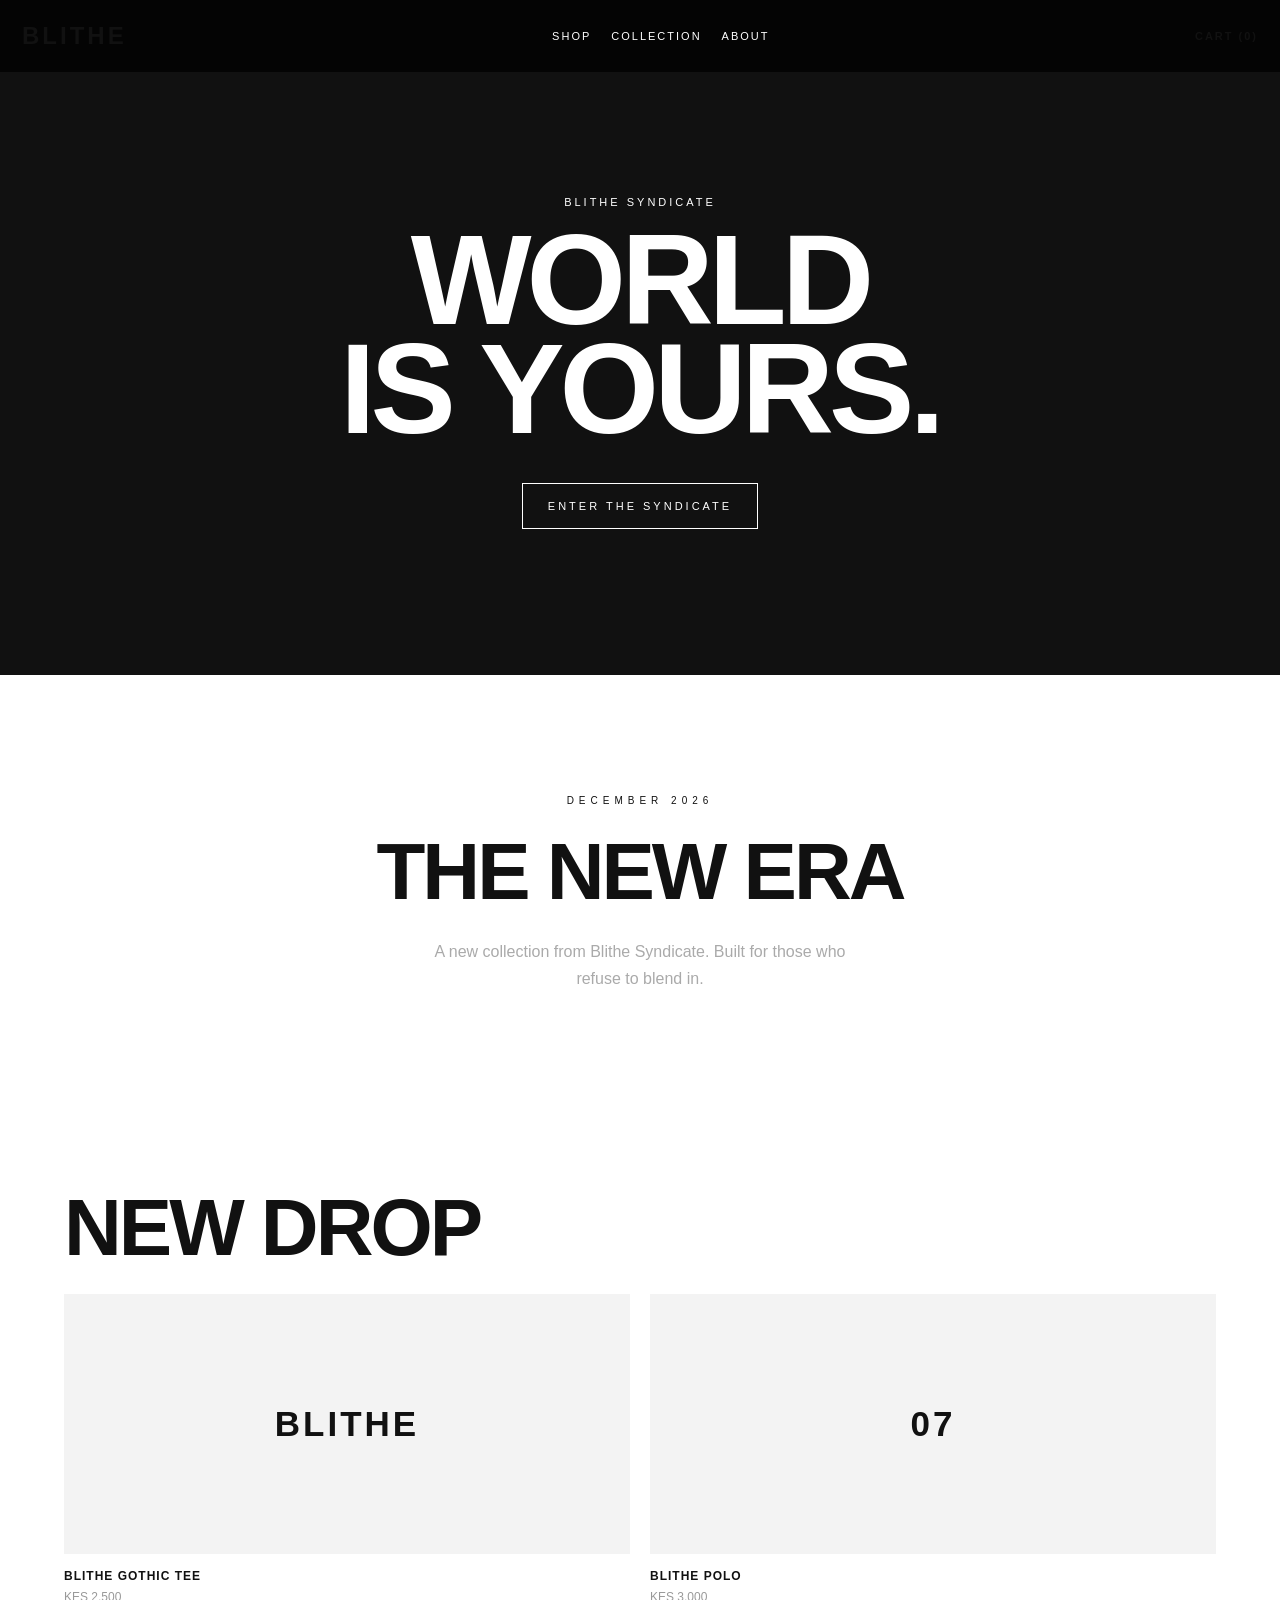
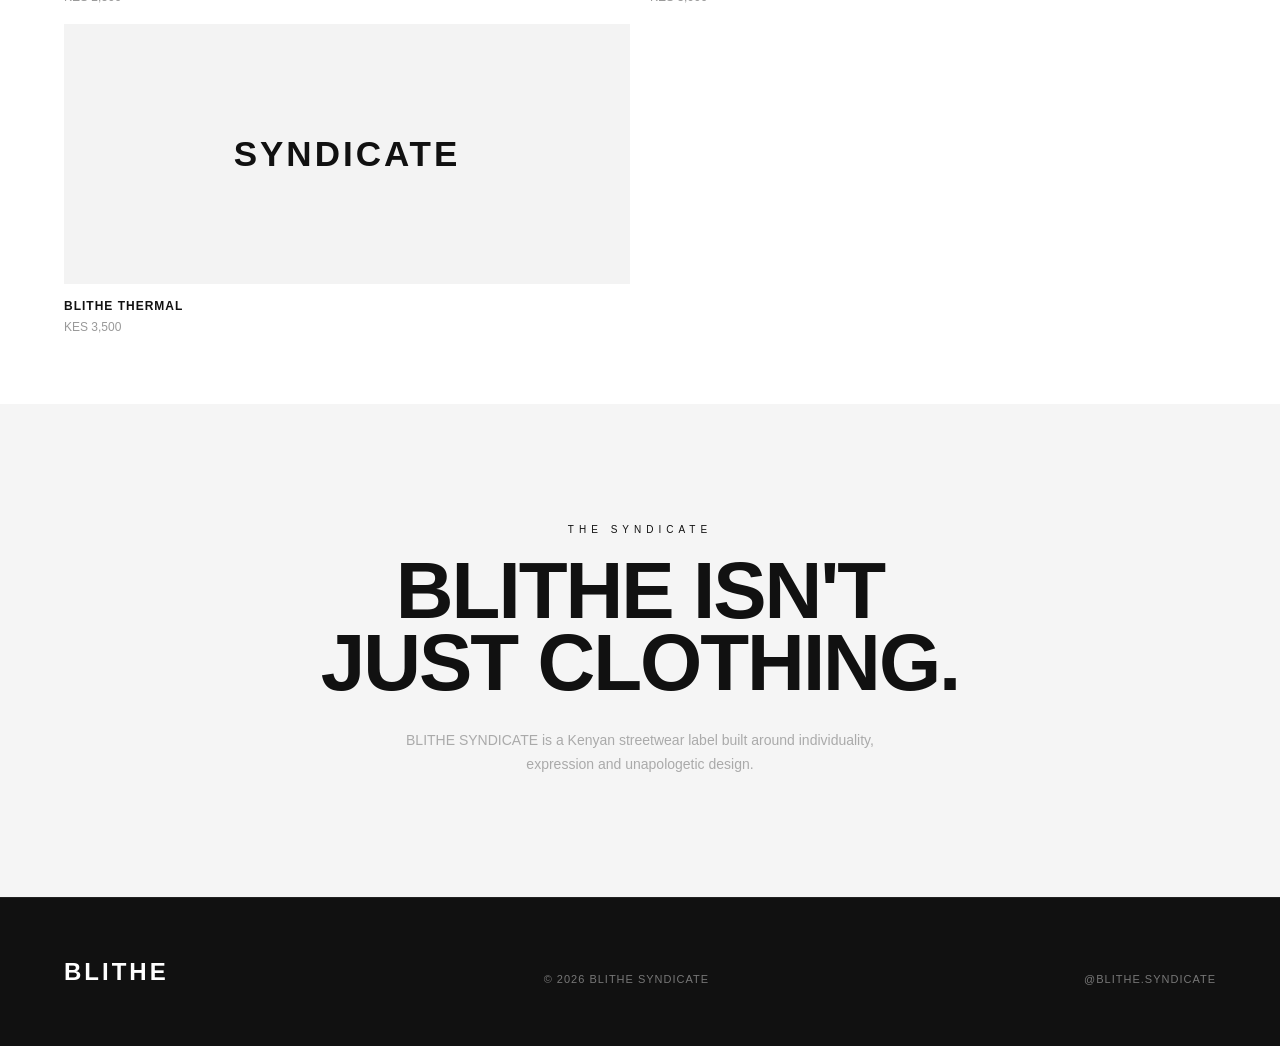
<file: Index.html>
<!DOCTYPE html>
<html lang="en">
<head>
    <meta charset="UTF-8">
    <meta name="viewport" content="width=device-width, initial-scale=1.0">

    <title>BLITHE SYNDICATE</title>

    <link rel="stylesheet" href="style.css">
</head>

<body>

    <nav>
        <div class="logo">BLITHE</div>

        <div class="menu">
            <a href="#shop">SHOP</a>
            <a href="#collection">COLLECTION</a>
            <a href="#about">ABOUT</a>
        </div>

        <div class="cart">CART (0)</div>
    </nav>

    <main>

        <section class="hero">
            <div class="hero-content">
                <p class="small-text">BLITHE SYNDICATE</p>

                <h1>WORLD<br>IS YOURS.</h1>

                <a href="#shop" class="button">
                    ENTER THE SYNDICATE
                </a>
            </div>
        </section>


        <section id="collection" class="collection">
            <p class="small-text">DECEMBER 2026</p>

            <h2>THE NEW ERA</h2>

            <p class="description">
                A new collection from Blithe Syndicate.
                Built for those who refuse to blend in.
            </p>
        </section>


        <section id="shop" class="shop">

            <h2>NEW DROP</h2>

            <div class="products">

                <div class="product">
                    <div class="product-image">
                        BLITHE
                    </div>

                    <h3>BLITHE GOTHIC TEE</h3>
                    <p>KES 2,500</p>
                </div>


                <div class="product">
                    <div class="product-image">
                        07
                    </div>

                    <h3>BLITHE POLO</h3>
                    <p>KES 3,000</p>
                </div>


                <div class="product">
                    <div class="product-image">
                        SYNDICATE
                    </div>

                    <h3>BLITHE THERMAL</h3>
                    <p>KES 3,500</p>
                </div>

            </div>

        </section>


        <section id="about" class="about">

            <p class="small-text">THE SYNDICATE</p>

            <h2>BLITHE ISN'T<br>JUST CLOTHING.</h2>

            <p>
                BLITHE SYNDICATE is a Kenyan streetwear label
                built around individuality, expression and
                unapologetic design.
            </p>

        </section>

    </main>


    <footer>

        <div class="logo">BLITHE</div>

        <p>© 2026 BLITHE SYNDICATE</p>

        <p>@BLITHE.SYNDICATE</p>

    </footer>

    <script src="script.js"></script>

</body>
</html>
</file>
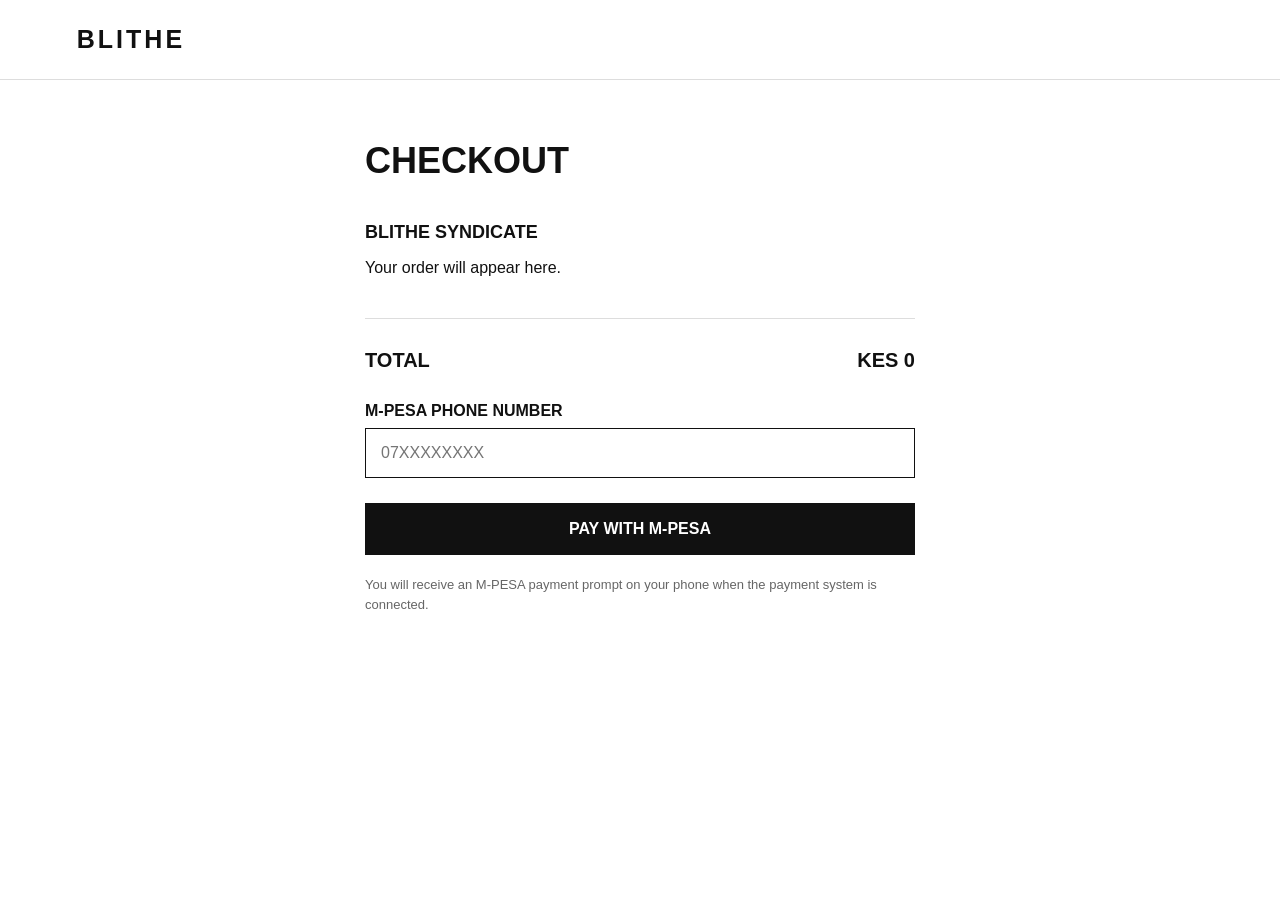
<file: checkout.html>
<!DOCTYPE html>
<html lang="en">

<head>
    <meta charset="UTF-8">
    <meta name="viewport" content="width=device-width, initial-scale=1.0">

    <title>BLITHE SYNDICATE — CHECKOUT</title>

    <style>
        * {
            box-sizing: border-box;
        }

        body {
            margin: 0;
            font-family: Arial, sans-serif;
            background: #fff;
            color: #111;
        }

        header {
            padding: 25px 6%;
            border-bottom: 1px solid #ddd;
        }

        .logo {
            font-size: 25px;
            font-weight: 900;
            letter-spacing: 3px;
        }

        .checkout {
            max-width: 600px;
            margin: 60px auto;
            padding: 0 25px;
        }

        h1 {
            font-size: 36px;
            margin-bottom: 40px;
        }

        .order {
            border-bottom: 1px solid #ddd;
            padding-bottom: 25px;
            margin-bottom: 30px;
        }

        .order-name {
            font-weight: bold;
            font-size: 18px;
        }

        .total {
            display: flex;
            justify-content: space-between;
            font-size: 20px;
            font-weight: bold;
            margin: 30px 0;
        }

        label {
            display: block;
            margin-bottom: 8px;
            font-weight: bold;
        }

        input {
            width: 100%;
            padding: 15px;
            border: 1px solid #111;
            font-size: 16px;
            margin-bottom: 25px;
        }

        button {
            width: 100%;
            padding: 17px;
            background: #111;
            color: white;
            border: none;
            font-weight: bold;
            font-size: 16px;
            cursor: pointer;
        }

        .note {
            margin-top: 20px;
            font-size: 13px;
            color: #666;
            line-height: 1.5;
        }
    </style>
</head>

<body>

    <header>
        <div class="logo">BLITHE</div>
    </header>

    <main class="checkout">

        <h1>CHECKOUT</h1>

        <div class="order">

            <div class="order-name">
                BLITHE SYNDICATE
            </div>

            <p>
                Your order will appear here.
            </p>

        </div>

        <div class="total">

            <span>TOTAL</span>

            <span id="total">
                KES 0
            </span>

        </div>

        <label for="phone">
            M-PESA PHONE NUMBER
        </label>

        <input
            type="tel"
            id="phone"
            placeholder="07XXXXXXXX"
            maxlength="10">

        <button onclick="startPayment()">
            PAY WITH M-PESA
        </button>

        <p class="note">
            You will receive an M-PESA payment prompt
            on your phone when the payment system is connected.
        </p>

    </main>

    <script>

        function startPayment() {

            const phone =
                document.getElementById("phone").value;

            if (!phone) {

                alert("Please enter your M-PESA phone number.");

                return;
            }

            alert(
                "M-PESA checkout is being connected. Your payment details have not been charged."
            );

        }

    </script>

</body>

  </html>
</file>
<file: style.css>
* {
    margin: 0;
    padding: 0;
    box-sizing: border-box;
}

html {
    scroll-behavior: smooth;
}

body {
    background: #050505;
    color: #fff;
    font-family: Arial, sans-serif;
}

nav {
    position: fixed;
    top: 0;
    width: 100%;
    padding: 22px;
    display: flex;
    justify-content: space-between;
    align-items: center;
    z-index: 100;
    background: rgba(0,0,0,0.75);
    backdrop-filter: blur(10px);
}

.logo {
    font-size: 20px;
    font-weight: 900;
    letter-spacing: 4px;
}

.menu {
    display: flex;
    gap: 20px;
}

.menu a {
    color: white;
    text-decoration: none;
    font-size: 11px;
    letter-spacing: 2px;
}

.cart {
    font-size: 11px;
    letter-spacing: 2px;
}

.hero {
    min-height: 100vh;
    display: flex;
    align-items: center;
    justify-content: center;
    text-align: center;
    padding: 30px;
    background:
        radial-gradient(circle at center, #222 0%, #050505 55%);
}

.hero-content {
    margin-top: 50px;
}

.small-text {
    font-size: 10px;
    letter-spacing: 5px;
    margin-bottom: 20px;
}

.hero h1 {
    font-size: clamp(55px, 16vw, 130px);
    line-height: 0.82;
    letter-spacing: -5px;
    margin-bottom: 45px;
}

.button {
    display: inline-block;
    border: 1px solid white;
    padding: 16px 25px;
    color: white;
    text-decoration: none;
    font-size: 11px;
    letter-spacing: 3px;
    transition: 0.3s;
}

.button:hover {
    background: white;
    color: black;
}

.collection {
    padding: 120px 25px;
    text-align: center;
}

.collection h2,
.shop h2,
.about h2 {
    font-size: 45px;
    letter-spacing: -2px;
    margin-bottom: 25px;
}

.description {
    max-width: 450px;
    margin: auto;
    color: #aaa;
    line-height: 1.7;
}

.shop {
    padding: 80px 20px;
}

.shop h2 {
    margin-bottom: 40px;
}

.products {
    display: grid;
    grid-template-columns: repeat(2, 1fr);
    gap: 15px;
}

.product-image {
    height: 260px;
    background: #151515;
    display: flex;
    align-items: center;
    justify-content: center;
    font-size: 35px;
    font-weight: 900;
    letter-spacing: 3px;
}

.product h3 {
    font-size: 12px;
    margin-top: 15px;
    letter-spacing: 1px;
}

.product p {
    color: #999;
    margin-top: 7px;
    font-size: 12px;
}

.about {
    padding: 140px 25px;
    text-align: center;
    background: #111;
}

.about p:last-child {
    max-width: 500px;
    margin: 30px auto 0;
    color: #aaa;
    line-height: 1.8;
}

footer {
    padding: 50px 25px;
    display: flex;
    justify-content: space-between;
    align-items: center;
    border-top: 1px solid #222;
}

footer p {
    color: #777;
    font-size: 10px;
    letter-spacing: 1px;
}

@media (max-width: 600px) {

    .menu {
        display: none;
    }

    nav {
        padding: 18px;
    }

    .products {
        grid-template-columns: 1fr 1fr;
    }

    .product-image {
        height: 220px;
    }

    footer {
        flex-direction: column;
        gap: 20px;
        text-align: center;
    }
}/* ================================
   BLITHE SYNDICATE — NEW STORE UI
================================ */

* {
    box-sizing: border-box;
    margin: 0;
    padding: 0;
}

body {
    background: #fff;
    color: #111;
    font-family: Arial, Helvetica, sans-serif;
}

.header {
    height: 75px;
    padding: 0 5%;
    display: flex;
    align-items: center;
    justify-content: space-between;
    border-bottom: 1px solid #e5e5e5;
    background: #fff;
    position: sticky;
    top: 0;
    z-index: 100;
}

.logo {
    font-size: 24px;
    font-weight: 900;
    letter-spacing: 3px;
}

.header nav {
    display: flex;
    gap: 35px;
}

.header nav a {
    color: #111;
    text-decoration: none;
    font-size: 12px;
    letter-spacing: 1.5px;
}

.cart-button {
    border: none;
    background: none;
    font-size: 12px;
    letter-spacing: 1.5px;
    cursor: pointer;
}


/* HERO */

.hero {
    min-height: 75vh;
    display: flex;
    align-items: center;
    justify-content: center;
    text-align: center;
    background: #111;
    color: #fff;
    padding: 40px 20px;
}

.hero-content p,
.label {
    font-size: 11px;
    letter-spacing: 3px;
    margin-bottom: 18px;
}

.hero h1 {
    font-size: clamp(55px, 10vw, 130px);
    line-height: .85;
    letter-spacing: -5px;
    margin-bottom: 40px;
}

.shop-button {
    display: inline-block;
    padding: 16px 28px;
    background: #fff;
    color: #111;
    text-decoration: none;
    font-size: 11px;
    letter-spacing: 2px;
}


/* COLLECTION */

.collection {
    text-align: center;
    padding: 120px 20px;
}

.collection h2,
.shop h2 {
    font-size: clamp(40px, 7vw, 80px);
    letter-spacing: -3px;
    margin-bottom: 20px;
}

.collection-text {
    max-width: 500px;
    margin: auto;
    font-size: 13px;
    line-height: 1.7;
}


/* SHOP */

.shop {
    padding: 70px 5%;
}

.shop-header {
    margin-bottom: 40px;
}

.products {
    display: grid;
    grid-template-columns: repeat(2, 1fr);
    gap: 20px;
}

.product-card {
    cursor: pointer;
}

.product-image {
    width: 100%;
    aspect-ratio: 1 / 1.15;
    background: #f3f3f3;
    overflow: hidden;
    display: flex;
    align-items: center;
    justify-content: center;
}

.product-image img {
    width: 100%;
    height: 100%;
    object-fit: contain;
    transition: transform .4s ease;
}

.product-card:hover .product-image img {
    transform: scale(1.04);
}

.product-info {
    padding: 15px 0 30px;
}

.product-info h3 {
    font-size: 12px;
    letter-spacing: 1px;
    margin-bottom: 8px;
}

.product-info p {
    font-size: 12px;
}


/* PRODUCT PAGE */

.product-page {
    display: none;
    padding: 40px 5% 100px;
}

.product-page.active {
    display: block;
}

.back-button {
    border: none;
    background: none;
    cursor: pointer;
    font-size: 11px;
    letter-spacing: 1.5px;
    margin-bottom: 40px;
}

.product-page-layout {
    display: grid;
    grid-template-columns: 1.2fr .8fr;
    gap: 70px;
    max-width: 1200px;
    margin: auto;
}

.product-main-image {
    background: #f3f3f3;
    min-height: 600px;
    display: flex;
    align-items: center;
    justify-content: center;
}

.product-main-image img {
    width: 100%;
    height: 100%;
    max-height: 700px;
    object-fit: contain;
}

.product-details {
    padding-top: 30px;
}

.product-details h1 {
    font-size: 40px;
    line-height: 1;
    margin-bottom: 15px;
}

.product-details h2 {
    font-size: 18px;
    font-weight: 400;
    margin-bottom: 30px;
}

.product-description {
    font-size: 13px;
    line-height: 1.7;
    margin-bottom: 40px;
    color: #555;
}


/* OPTIONS */

.option {
    margin-bottom: 30px;
}

.option h4 {
    font-size: 11px;
    letter-spacing: 2px;
    margin-bottom: 12px;
}

.options {
    display: flex;
    flex-wrap: wrap;
    gap: 8px;
}

.options button {
    background: #fff;
    border: 1px solid #ccc;
    padding: 13px 18px;
    cursor: pointer;
    font-size: 11px;
}

.options button.selected {
    background: #111;
    color: #fff;
    border-color: #111;
}


/* QUANTITY */

.quantity {
    display: flex;
    width: 130px;
    border: 1px solid #ccc;
    margin-bottom: 20px;
}

.quantity button {
    width: 40px;
    height: 42px;
    border: none;
    background: #fff;
    cursor: pointer;
    font-size: 18px;
}

.quantity span {
    flex: 1;
    display: flex;
    align-items: center;
    justify-content: center;
    font-size: 12px;
}


/* ADD TO CART */

.add-cart {
    width: 100%;
    height: 55px;
    border: none;
    background: #111;
    color: #fff;
    cursor: pointer;
    font-size: 11px;
    letter-spacing: 2px;
}

.add-cart:hover {
    background: #333;
}


/* ABOUT */

.about {
    padding: 120px 10%;
    background: #f5f5f5;
}

.about h2 {
    font-size: clamp(40px, 7vw, 80px);
    line-height: .9;
    margin-bottom: 30px;
}

.about > p:last-child {
    max-width: 500px;
    line-height: 1.7;
    font-size: 14px;
}


/* FOOTER */

footer {
    padding: 60px 5%;
    background: #111;
    color: #fff;
}

footer p {
    font-size: 11px;
    margin-top: 15px;
    letter-spacing: 1px;
}


/* MOBILE */

@media (max-width: 700px) {

    .header {
        height: 65px;
        padding: 0 20px;
    }

    .header nav {
        display: none;
    }

    .hero {
        min-height: 70vh;
    }

    .hero h1 {
        letter-spacing: -3px;
    }

    .products {
        grid-template-columns: 1fr 1fr;
        gap: 10px;
    }

    .product-info h3 {
        font-size: 10px;
    }

    .product-page {
        padding: 25px 20px 70px;
    }

    .product-page-layout {
        display: block;
    }

    .product-main-image {
        min-height: 450px;
        margin-bottom: 40px;
    }

    .product-details h1 {
        font-size: 32px;
    }
#product-page {
    display: none;
    padding: 40px 5% 100px;
}

#product-page.active {
    display: block;
}
}header {
    display: flex;
    align-items: center;
    justify-content: space-between;
    padding: 20px 5%;
}

.cart {
    display: block !important;
    cursor: pointer;
    font-weight: bold;
    white-space: nowrap;
}
</file>
